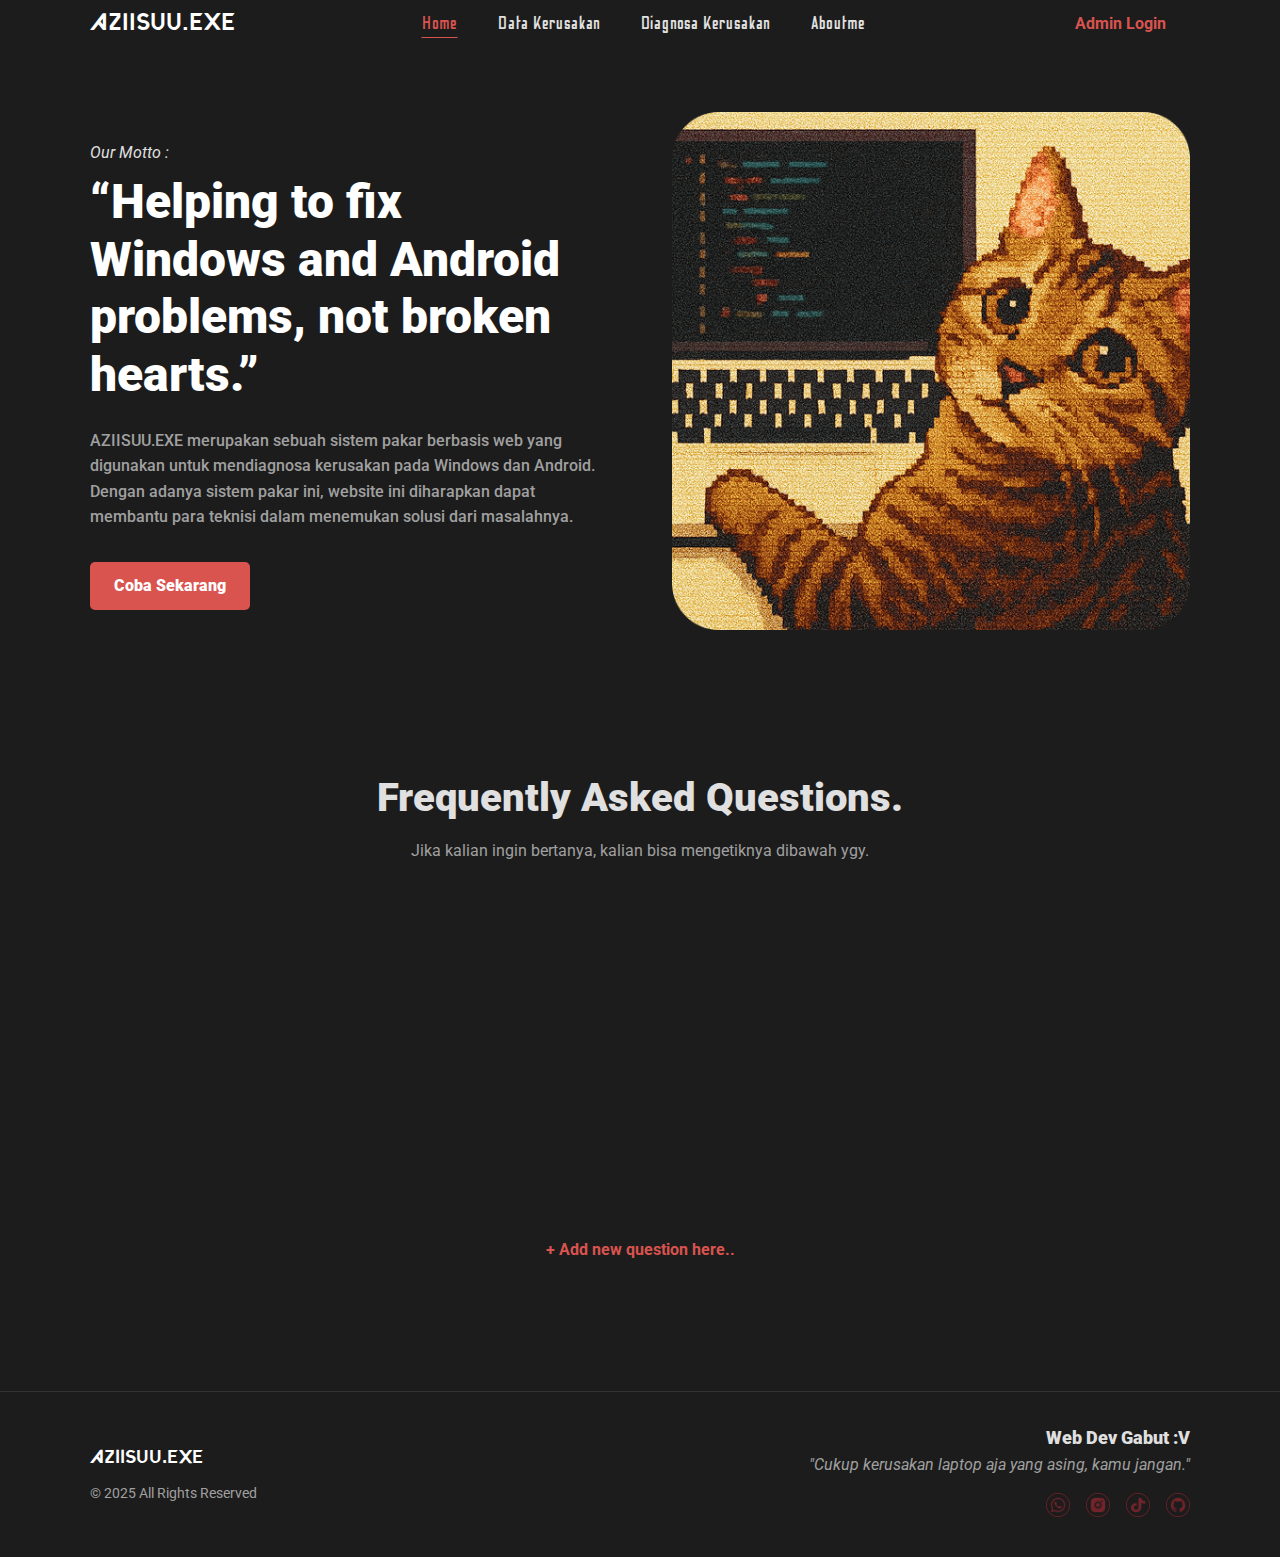
<file: index.html>
<!DOCTYPE html>
<html lang="en">
<head>
    <meta charset="UTF-8">
    <meta name="viewport" content="width=device-width, initial-scale=1.0">
    <title>AZIISUU.EXE - Home</title>
    <link rel="stylesheet" href="css/home-style.css">

    <link rel="preconnect" href="https://fonts.googleapis.com">
    <link rel="preconnect" href="https://fonts.gstatic.com" crossorigin>
    <link href="https://fonts.googleapis.com/css2?family=Roboto:ital,wght@0,500;0,900;1,400&display=swap" rel="stylesheet">
</head>
<body>

    <header class="container">
        <a href="index.html" class="logo">AZIISUU.EXE</a>
        <nav>
            <ul>
                <li><a href="index.html" class="active">Home</a></li>
                <li><a href="data-kerusakan.html">Data Kerusakan</a></li>
                <li><a href="diagnosa.html">Diagnosa Kerusakan</a></li>
                <li><a href="aboutme.html">Aboutme</a></li>
            </ul>
        </nav>
        <a href="login.php" class="btn btn-primary">Admin Login</a>
    </header>

    <main class="container">
        <section class="bio">
            <div class="bio-text">
                <p>Our Motto :</p>
                <h1>“Helping to fix Windows and Android problems, not broken hearts.”</h1>
                <p class="description">
                    AZIISUU.EXE merupakan sebuah sistem pakar berbasis web yang digunakan untuk mendiagnosa kerusakan pada Windows dan Android. Dengan adanya sistem pakar ini, website ini diharapkan dapat membantu para teknisi dalam menemukan solusi dari masalahnya.
                </p>
                <a href="diagnosa.html" class="btn btn-secondary">Coba Sekarang</a>
            </div>
            <div class="bio-image">
                <img src="img/landing-cat.png" alt="Pixel art of a cat typing on a laptop">
            </div>
        </section>

        <section class="faq">
            <h2>Frequently Asked Questions.</h2>
            <p>Jika kalian ingin bertanya, kalian bisa mengetiknya dibawah ygy.</p>

            <div class="faq-grid">
                <div class="faq-item">
                    <h3>How long until we deliver your first blog post?</h3>
                    <p>Really boy law county she unable her sister. Feet you off its like like six. Among sex are leave law built now. In built table in an rapid blush. Merits behind on afraid of resolving.</p>
                </div>
                <div class="faq-item">
                    <h3>How long until we deliver your first blog post?</h3>
                    <p>Really boy law county she unable her sister. Feet you off its like like six. Among sex are leave law built now. In built table in an rapid blush. Merits behind on afraid of resolving.</p>
                </div>
                <div class="faq-item">
                    <h3>How long until we deliver your first blog post?</h3>
                    <p>Really boy law county she unable her sister. Feet you off its like like six. Among sex are leave law built now. In built table in an rapid blush. Merits behind on afraid of resolving.</p>
                </div>
                <div class="faq-item">
                    <h3>How long until we deliver your first blog post?</h3>
                    <p>Really boy law county she unable her sister. Feet you off its like like six. Among sex are leave law built now. In built table in an rapid blush. Merits behind on afraid of resolving.</p>
                </div>
            </div>
            <a href="#" class="add-question">+ Add new question here..</a>
        </section>
    </main>

    <footer>
        <div class="container footer-content">
            <div class="footer-left">
                <p class="logo">AZIISUU.EXE</p>
                <p class="copyright">&copy; 2025 All Rights Reserved</p>
            </div>
            <div class="footer-right">
                <p class="footer-title">Web Dev Gabut :V</p>
                <p class="footer-subtitle">"Cukup kerusakan laptop aja yang asing, kamu jangan."</p>
                <div class="social-media">
                    <a href="#"><img src="img/WA.png" alt="Whatsapp"></a>
                    <a href="#"><img src="img/IG.png" alt="Instagram"></a>
                    <a href="#"><img src="img/TIKTOK.png" alt="TikTok"></a>
                    <a href="#"><img src="img/GIT.png" alt="Github"></a>
                </div>
            </div>
        </div>
    </footer>

    <script src="js/home-script.js"></script>

</body>
</html>
</file>
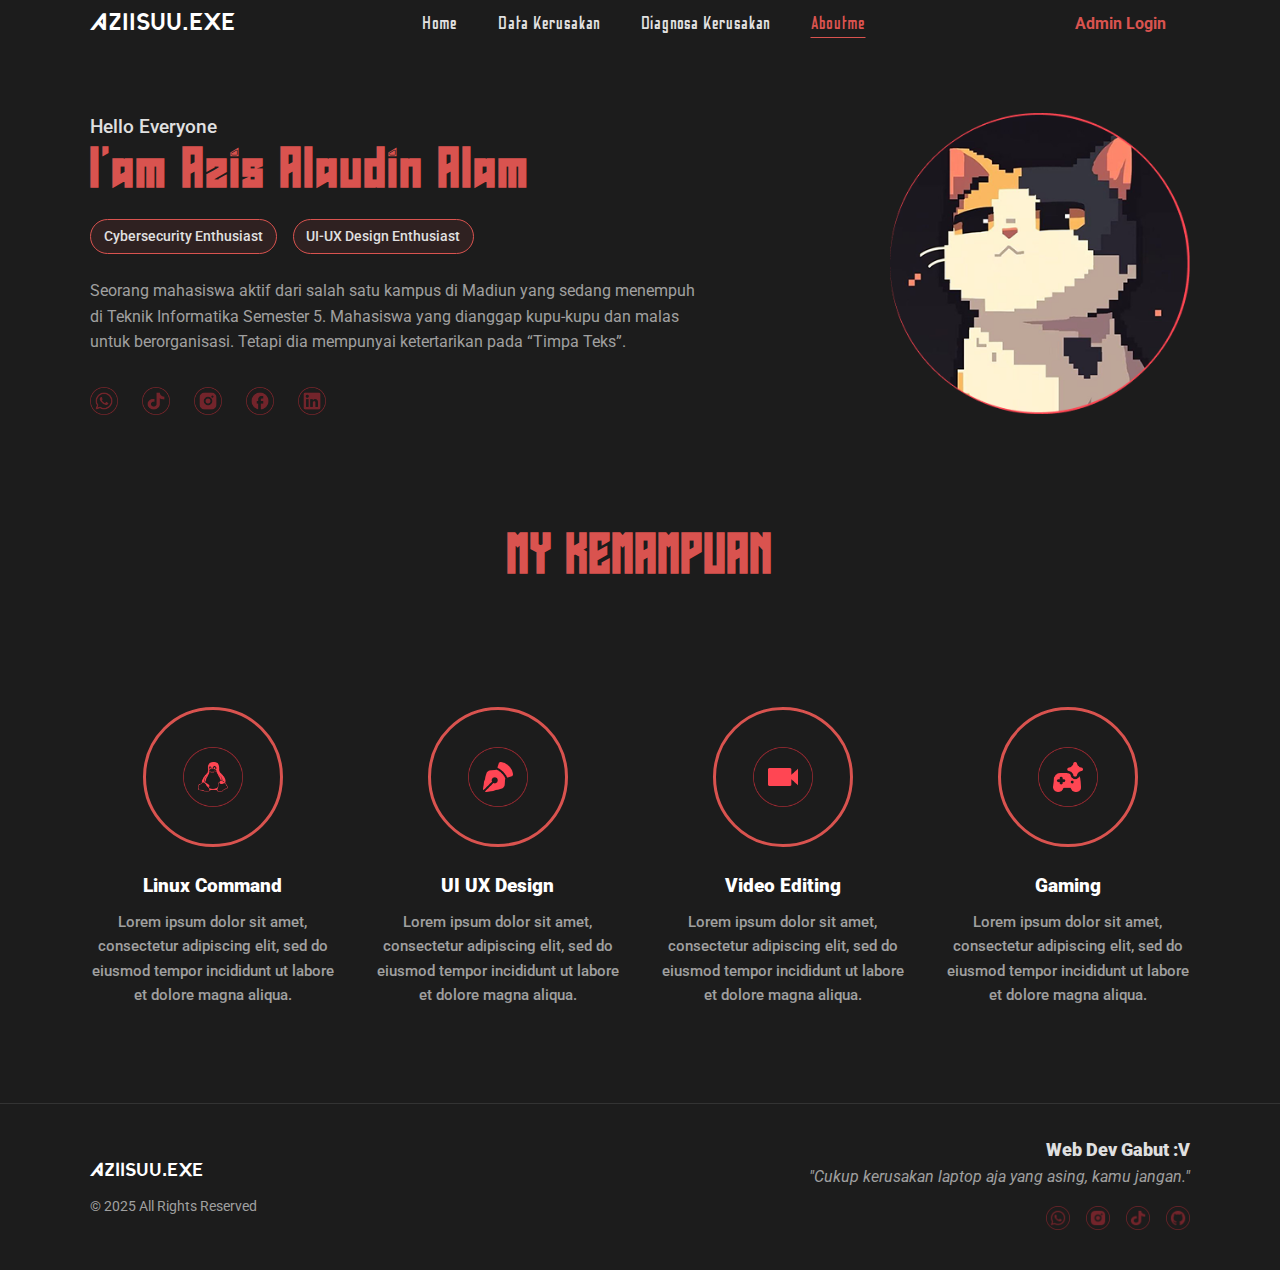
<file: aboutme.html>
<!DOCTYPE html>
<html lang="en">
<head>
    <meta charset="UTF-8">
    <meta name="viewport" content="width=device-width, initial-scale=1.0">
    <title>AZIISUU.EXE - Aboutme</title>
    <link rel="stylesheet" href="css/about-style.css">

    <link rel="preconnect" href="https://fonts.googleapis.com">
    <link rel="preconnect" href="https://fonts.gstatic.com" crossorigin>
    <link href="https://fonts.googleapis.com/css2?family=Roboto:ital,wght@0,500;0,900;1,400&display=swap" rel="stylesheet">
</head>
<body>

    <header class="container">
        <a href="index.html" class="logo">AZIISUU.EXE</a>
        <nav>
            <ul>
                <li><a href="index.html">Home</a></li>
                <li><a href="data-kerusakan.html">Data Kerusakan</a></li>
                <li><a href="diagnosa.html">Diagnosa Kerusakan</a></li>
                <li><a href="aboutme.html" class="active">Aboutme</a></li>
            </ul>
        </nav>
        <a href="login.php" class="btn btn-primary">Admin Login</a>
    </header>

    <main class="container">
        <section class="bio">
            <div class="bio-text">
                <p class="greeting">Hello Everyone</p>
                <h1>I'am Azis Alaudin Alam</h1>
                <div class="tags">
                    <span class="tag">Cybersecurity Enthusiast</span>
                    <span class="tag">UI-UX Design Enthusiast</span>
                </div>
                <p class="description">
                    Seorang mahasiswa aktif dari salah satu kampus di Madiun yang sedang menempuh di Teknik Informatika Semester 5. Mahasiswa yang dianggap kupu-kupu dan malas untuk berorganisasi. Tetapi dia mempunyai ketertarikan pada “Timpa Teks”.
                </p>
                <div class="bio-socials">
                    <a href="#"><img src="img/WA.png" alt="Whatsapp"></a>
                    <a href="#"><img src="img/TIKTOK.png" alt="TikTok"></a>
                    <a href="#"><img src="img/IG.png" alt="Instagram"></a>
                    <a href="#"><img src="img/FB.png" alt="Facebook"></a>
                    <a href="#"><img src="img/LINKED.png" alt="LinkedIn"></a>
                </div>
            </div>
            <div class="bio-image">
                <img src="img/cat-pixel.png" alt="Pixel art of a calico cat">
            </div>
        </section>

        <section class="skills">
            <h2>MY KEMAMPUAN</h2>
            <div class="skills-grid">
                <div class="skill-item">
                    <div class="skill-icon">
                        <img src="img/linux.png" alt="Linux Icon">
                    </div>
                    <h3>Linux Command</h3>
                    <p>Lorem ipsum dolor sit amet, consectetur adipiscing elit, sed do eiusmod tempor incididunt ut labore et dolore magna aliqua.</p>
                </div>
                <div class="skill-item">
                    <div class="skill-icon">
                        <img src="img/uiux.png" alt="UI UX Design Icon">
                    </div>
                    <h3>UI UX Design</h3>
                    <p>Lorem ipsum dolor sit amet, consectetur adipiscing elit, sed do eiusmod tempor incididunt ut labore et dolore magna aliqua.</p>
                </div>
                <div class="skill-item">
                    <div class="skill-icon">
                        <img src="img/video.png" alt="Video Editing Icon">
                    </div>
                    <h3>Video Editing</h3>
                    <p>Lorem ipsum dolor sit amet, consectetur adipiscing elit, sed do eiusmod tempor incididunt ut labore et dolore magna aliqua.</p>
                </div>
                <div class="skill-item">
                    <div class="skill-icon">
                        <img src="img/game.png" alt="Gaming Icon">
                    </div>
                    <h3>Gaming</h3>
                    <p>Lorem ipsum dolor sit amet, consectetur adipiscing elit, sed do eiusmod tempor incididunt ut labore et dolore magna aliqua.</p>
                </div>
            </div>
        </section>
    </main>

    <footer>
        <div class="container footer-content">
            <div class="footer-left">
                <p class="logo">AZIISUU.EXE</p>
                <p class="copyright">&copy; 2025 All Rights Reserved</p>
            </div>
            <div class="footer-right">
                <p class="footer-title">Web Dev Gabut :V</p>
                <p class="footer-subtitle">"Cukup kerusakan laptop aja yang asing, kamu jangan."</p>
                <div class="social-media">
                    <a href="#"><img src="img/WA.png" alt="Whatsapp"></a>
                    <a href="#"><img src="img/IG.png" alt="Instagram"></a>
                    <a href="#"><img src="img/TIKTOK.png" alt="TikTok"></a>
                    <a href="#"><img src="img/GIT.png" alt="Github"></a>
                </div>
            </div>
        </div>
    </footer>

    <script src="js/about-script.js"></script>

</body>
</html>
</file>
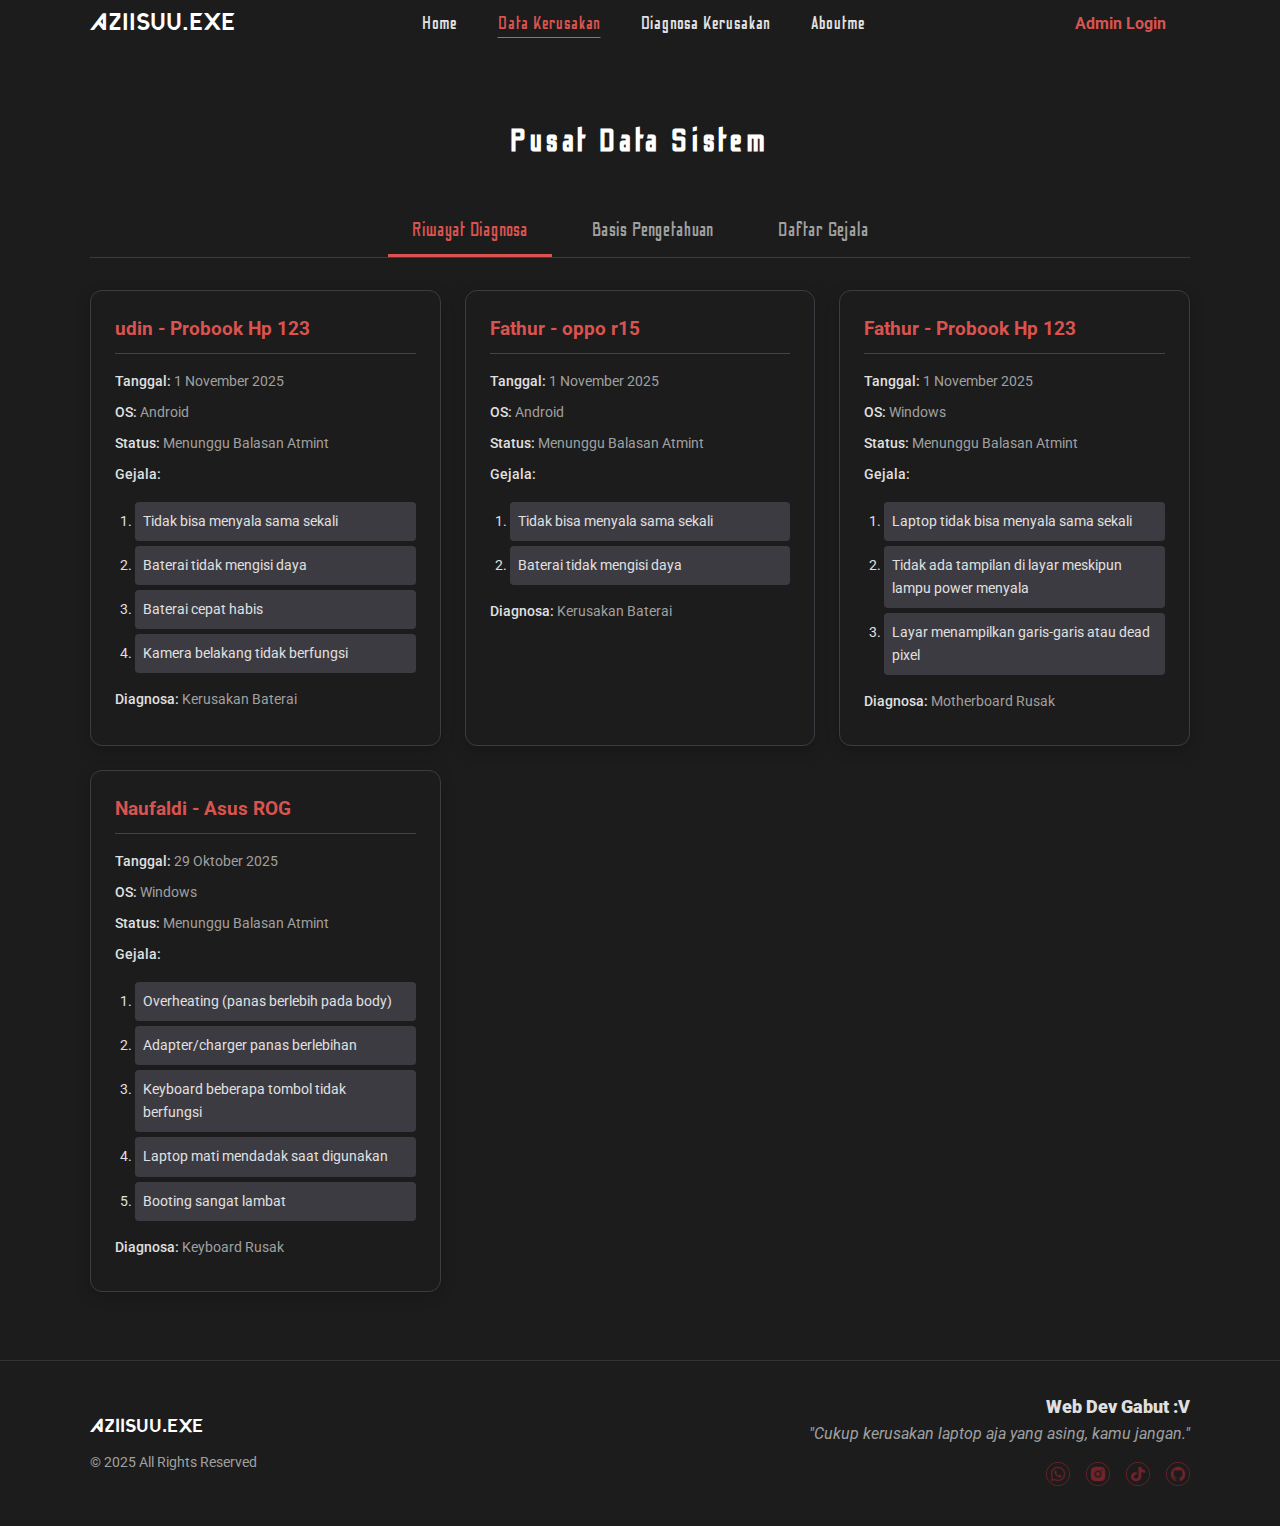
<file: data-kerusakan.html>
<!DOCTYPE html>
<html lang="en">
<head>
    <meta charset="UTF-8">
    <meta name="viewport" content="width=device-width, initial-scale=1.0">
    <title>AZIISUU.EXE - Data Kerusakan</title>
    
    <link rel="stylesheet" href="css/data-kerusakan-style.css"> 

    <link rel="preconnect" href="https://fonts.googleapis.com">
    <link rel="preconnect" href="https://fonts.gstatic.com" crossorigin>
    <link href="https://fonts.googleapis.com/css2?family=Roboto:wght@400;500;700;900&display=swap" rel="stylesheet">
</head>
<body>
    
    <header class="container">
        <a href="index.html" class="logo">AZIISUU.EXE</a>
        <nav>
            <ul>
                <li><a href="index.html">Home</a></li>
                <li><a href="data-kerusakan.html" class="active">Data Kerusakan</a></li>
                <li><a href="diagnosa.html">Diagnosa Kerusakan</a></li>
                <li><a href="aboutme.html">Aboutme</a></li>
            </ul>
        </nav>
        <a href="login.php" class="btn btn-primary">Admin Login</a>
    </header>

    <div class="main-container">
        <h2>Pusat Data Sistem</h2>
        
        <div class="tabs">
            <button class="tab-btn active" data-tab="riwayat">Riwayat Diagnosa</button>
            <button class="tab-btn" data-tab="pengetahuan">Basis Pengetahuan</button>
            <button class="tab-btn" data-tab="gejala">Daftar Gejala</button>
        </div>

        <div class="tab-content-wrapper">
            
            <div id="riwayat" class="tab-content active">
                <div class="loader"></div>
            </div>
            
            <div id="pengetahuan" class="tab-content">
                </div>

            <div id="gejala" class="tab-content">
                </div>

        </div>

    </div>

    <footer>
        <div class="container footer-content">
            <div class="footer-left">
                <p class="logo">AZIISUU.EXE</p>
                <p class="copyright">&copy; 2025 All Rights Reserved</p>
            </div>
            <div class="footer-right">
                <p class="footer-title">Web Dev Gabut :V</p>
                <p class="footer-subtitle">"Cukup kerusakan laptop aja yang asing, kamu jangan."</p>
                <div class="social-media">
                    <a href="#"><img src="img/WA.png" alt="Whatsapp"></a>
                    <a href="#"><img src="img/IG.png" alt="Instagram"></a>
                    <a href="#"><img src="img/TIKTOK.png" alt="TikTok"></a>
                    <a href="#"><img src="img/GIT.png" alt="Github"></a>
                </div>
            </div>
        </div>
    </footer>

    <script src="js/data.js"></script> <script src="js/data-kerusakan.js"></script> </body>
</html>
</file>
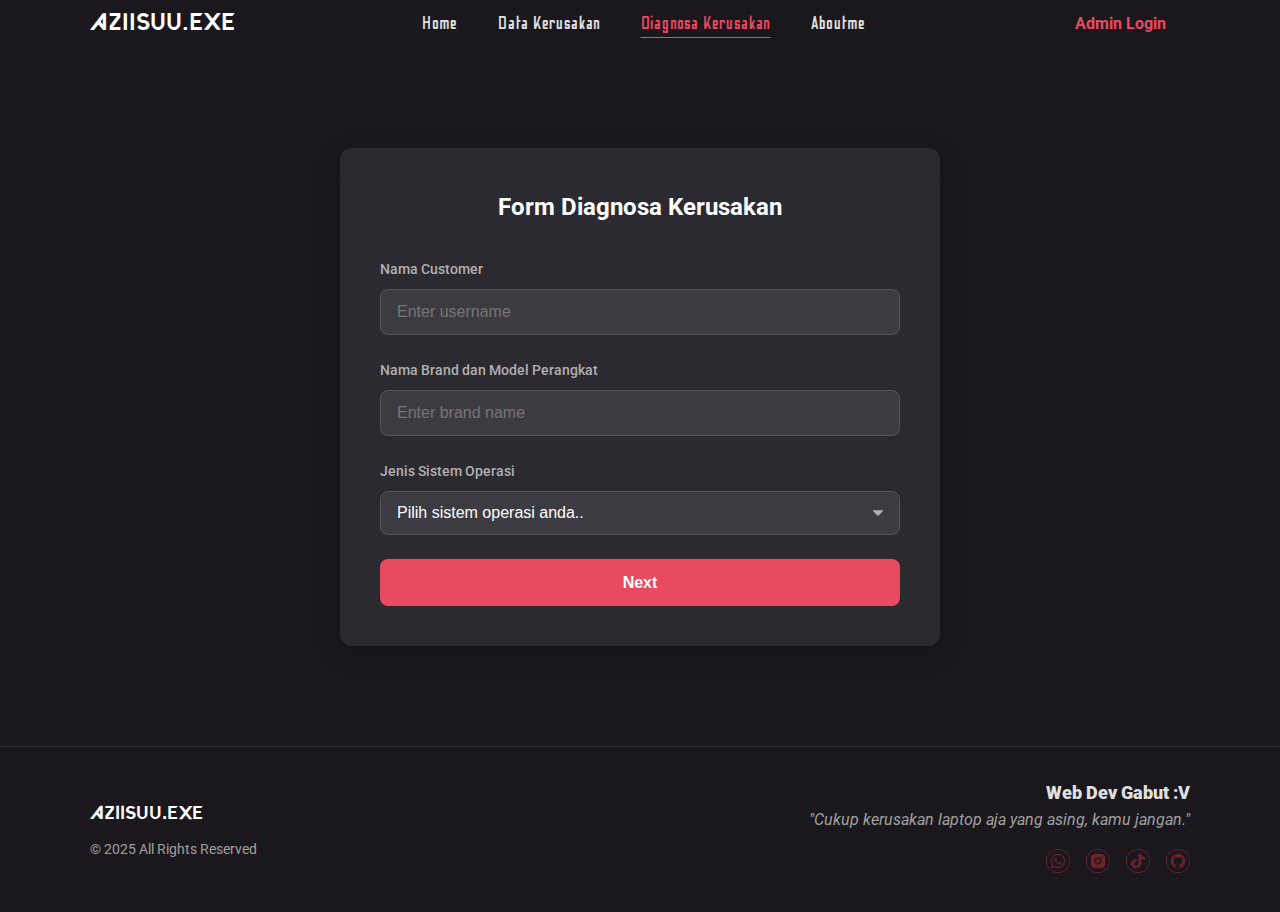
<file: diagnosa.html>
<!DOCTYPE html>
<html lang="en">
<head>
    <meta charset="UTF-8">
    <meta name="viewport" content="width=device-width, initial-scale=1.0">
    <title>AZIISUU.EXE - Diagnosa Kerusakan</title>
    
    <link rel="stylesheet" href="css/diagnosa-style.css"> 

    <link rel="preconnect" href="https://fonts.googleapis.com">
    <link rel="preconnect" href="https://fonts.gstatic.com" crossorigin>
    <link href="https://fonts.googleapis.com/css2?family=Roboto:wght@400;500;700;900&display=swap" rel="stylesheet">
</head>
<body>
    
    <header class="container">
        <a href="index.html" class="logo">AZIISUU.EXE</a>
        <nav>
            <ul>
                <li><a href="index.html">Home</a></li>
                <li><a href="data-kerusakan.html">Data Kerusakan</a></li>
                <li><a href="diagnosa.html" class="active">Diagnosa Kerusakan</a></li>
                <li><a href="aboutme.html">Aboutme</a></li>
            </ul>
        </nav>
        <a href="login.php" class="btn btn-primary">Admin Login</a>
    </header>

    <div class="main-container">
        
        <div id="step-1" class="form-card">
            <h2>Form Diagnosa Kerusakan</h2>
            <form id="form-step-1">
                <div class="input-group">
                    <label for="nama_customer">Nama Customer</label>
                    <input type="text" id="nama_customer" name="nama_customer" placeholder="Enter username" required>
                </div>
                <div class="input-group">
                    <label for="brand_model">Nama Brand dan Model Perangkat</label>
                    <input type="text" id="brand_model" name="brand_model" placeholder="Enter brand name" required>
                </div>
                <div class="input-group">
                    <label for="os_pilihan">Jenis Sistem Operasi</label>
                    <select id="os_pilihan" name="os_pilihan" required>
                        <option value="" disabled selected>Pilih sistem operasi anda..</option>
                        <option value="Android">Android</option>
                        <option value="Windows">Windows</option>
                    </select>
                </div>
                <button type="submit" class="btn-diagnosa">Next</button>
            </form>
        </div>

        <div id="step-2" class="form-card" style="display: none;">
            <h2>Keluhan Kerusakan Hardware</h2>
            <div id="os-display-result" class="os-display"></div>
            <form id="form-step-2">
                <div id="gejala-list-container" class="gejala-list">
                    <p>Pilih kerusakan sesuai yang kamu alami :</p>
                    </div>
                <button type="submit" class="btn-diagnosa">Mulai Diagnosa</button>
            </form>
        </div>

        <div id="step-3" class="result-card" style="display: none;">
            <h2>Hasil Diagnosa Kerusakan</h2>
            <div class="result-info">
                <p><strong>Nama Customer:</strong> <span id="result-nama"></span></p>
                <p><strong>Perangkat:</strong> <span id="result-brand"></span></p>
                <p><strong>Sistem Operasi:</strong> <span id="result-os"></span></p>
                <p><strong>Tanggal Diagnosa:</strong> <span id="result-tanggal"></span></p>
            </div>
            <hr>

            <div class="result-solution"> 
                <h3>Gejala yang Dialami</h3>
                <ul id="result-gejala">
                    </ul>
            </div>
            <div class="result-conclusion">
                <h3>Kesimpulan</h3>
                <p id="result-kesimpulan" class="diagnosis">Tidak ditemukan</p>
            </div>
            <div class="result-solution">
                <h3>Saran Perbaikan</h3>
                <ul id="result-solusi">
                    </ul>
            </div>
            <a href="diagnosa.html" class="btn-diagnosa">Diagnosa Lagi</a>
        </div>

    </div>

    <footer>
        <div class="container footer-content">
            <div class="footer-left">
                <p class="logo">AZIISUU.EXE</p>
                <p class="copyright">&copy; 2025 All Rights Reserved</p>
            </div>
            <div class="footer-right">
                <p class="footer-title">Web Dev Gabut :V</p>
                <p class="footer-subtitle">"Cukup kerusakan laptop aja yang asing, kamu jangan."</p>
                <div class="social-media">
                    <a href="#"><img src="img/WA.png" alt="Whatsapp"></a>
                    <a href="#"><img src="img/IG.png" alt="Instagram"></a>
                    <a href="#"><img src="img/TIKTOK.png" alt="TikTok"></a>
                    <a href="#"><img src="img/GIT.png" alt="Github"></a>
                </div>
            </div>
        </div>
    </footer>

    <script src="js/data.js"></script>
    <script src="js/diagnosa.js"></script>
</body>
</html>
</file>
<file: css/home-style.css>
@font-face {
    font-family: 'Valorant';
    src: url('../fonts/Valorant.ttf') format('truetype'); 
    font-weight: normal;
    font-style: normal;
}

@font-face {
    font-family: 'OdibeeSans';
    src: url('../fonts/OdibeeSans-Regular.ttf') format('truetype');
    font-weight: normal;
    font-style: normal;
}

/* GLOBALS */

:root {
    --primary-color: #D9534F; 
    --background-color: #1C1C1C;
    --text-color: #E0E0E0;
    --text-darker: #A0A0A0;
    --container-width: 1140px;
}

* {
    margin: 0;
    padding: 0;
    box-sizing: border-box;
}

body {
    background-color: var(--background-color);
    color: var(--text-color);
    font-family: 'Roboto', sans-serif;
    line-height: 1.6;
}

a {
    text-decoration: none;
    color: inherit;
}

ul {
    list-style: none;
}

.container {
    max-width: var(--container-width);
    margin: 0 auto;
    padding: 0 20px;
}

/* HEADER & FOOTER */

header {
    display: flex;
    justify-content: space-between;
    align-items: center;
    padding-top: 2rem;
    padding-bottom: 2rem;
}

.logo {
    font-family: 'Valorant', sans-serif;
    font-size: 1.5rem;
    color: white;
}

header nav ul {
    display: flex;
    gap: 2.5rem;
}

header nav a {
    font-family: 'OdibeeSans', sans-serif;
    font-size: 1.1rem;
    letter-spacing: 1px;
    transition: color 0.3s ease;
}

header nav a:hover {
    color: var(--primary-color);
}

header nav a.active {
    color: var(--primary-color);
    text-decoration: underline;
    text-underline-offset: 8px;
}

/* FOOTER */

footer {
    border-top: 1px solid #333;
    padding-top: 2rem;
    padding-bottom: 2rem;
}

.footer-content {
    display: flex;
    justify-content: space-between;
    align-items: center;
}

.footer-left .logo {
    font-size: 1.2rem;
    margin-bottom: 0.5rem;
}

.footer-left .copyright {
    color: var(--text-darker);
    font-size: 0.9rem;
}

.footer-right {
    text-align: right;
}

.footer-right .footer-title {
    font-weight: 900; 
    font-size: 1.1rem;
}

.footer-right .footer-subtitle {
    color: var(--text-darker);
    font-style: italic;
    margin-bottom: 1rem;
}

.social-media {
    display: flex;
    gap: 1rem;
    justify-content: flex-end;
}

.social-media img {
    width: 24px;
    height: 24px;
    opacity: 0.7;
    transition: opacity 0.3s ease;
}

.social-media a:hover img {
    opacity: 1;
}

/* BUTTONS */

.btn {
    padding: 0.7rem 1.5rem;
    border-radius: 5px;
    font-weight: bold;
    display: inline-block;
    transition: transform 0.2s ease;
}

.btn:hover {
    transform: translateY(-2px);
}

.btn-primary {
    /* ...style Anda yang sudah ada... */
    color: var(--primary-color);
    transition: transform 0.2s ease, box-shadow 0.3s ease, color 0.3s ease; /* Tambahkan transisi baru */
}

.btn-primary:hover {
    transform: translateY(-2px); /* Kita bisa tetap pertahankan ini */
    color: white; /* Ubah warna teks jadi putih */
    /* Tambahkan bayangan (glow) dengan warna primer Anda */
    box-shadow: 0 0 15px 5px rgba(232, 74, 95, 0.5); /* E84A5F = 232, 74, 95 */
}

.btn-secondary {
    font-family: 'Roboto', sans-serif;
    font-weight: 900; 
    background-color: var(--primary-color);
    color: white;
    font-size: 1rem;
}

/* MAIN BODY */

.bio {
    display: flex;
    align-items: center;
    gap: 4rem;
    margin-top: 4rem;
    margin-bottom: 8rem;
}

.bio-text {
    flex: 1;
}

.bio-text p:first-child {
    font-family: 'Roboto', sans-serif;
    font-style: italic;
    margin-bottom: 0.5rem;
}

.bio-text h1 {
    font-family: 'Roboto', sans-serif;
    font-weight: 900; 
    font-size: 3rem;
    line-height: 1.2;
    margin-bottom: 1.5rem;
    color: white;
}

.bio-text .description {
    font-family: 'Roboto', sans-serif;
    font-weight: 500; 
    color: var(--text-darker);
    margin-bottom: 2rem;
}

.bio-image {
    flex: 1;
}

.bio-image img {
    width: 100%;
    height: auto;
    border-radius: 8px;
}

/* FAQ SECTION */

.faq {
    text-align: center;
    margin-bottom: 8rem;
}

.faq h2 {
    font-family: 'Roboto', sans-serif;
    font-weight: 900; 
    font-size: 2.5rem;
    margin-bottom: 0.5rem;
}

.faq > p {
    color: var(--text-darker);
    margin-bottom: 3rem;
}

.faq-grid {
    display: grid;
    grid-template-columns: 1fr 1fr;
    gap: 2.5rem 2rem;
    text-align: left;
    margin-bottom: 2.5rem;
}

.faq-item h3 {
    font-size: 1.1rem;
    margin-bottom: 0.5rem;
    padding-bottom: 0.5rem;
    border-bottom: 2px solid var(--primary-color);
    display: inline-block;
}

.faq-item p {
    color: var(--text-darker);
    font-family: 'Roboto', sans-serif;
    font-weight: 500; 
}

.add-question {
    color: var(--primary-color);
    font-weight: bold;
}
</file>
<file: css/about-style.css>
@font-face {
    font-family: 'Valorant';
    src: url('../fonts/Valorant.ttf') format('truetype'); 
    font-weight: normal;
    font-style: normal;
}

@font-face {
    font-family: 'Calvera';
    src: url('../fonts/Calvera.ttf') format('truetype');
    font-weight: normal;
    font-style: normal;
}

@font-face {
    font-family: 'OdibeeSans';
    src: url('../fonts/OdibeeSans-Regular.ttf') format('truetype');
    font-weight: normal;
    font-style: normal;
}

/* GLOBALS */

:root {
    --primary-color: #D9534F;
    --background-color: #1C1C1C;
    --text-color: #E0E0E0;
    --text-darker: #A0A0A0;
    --container-width: 1140px;
}

* {
    margin: 0;
    padding: 0;
    box-sizing: border-box;
}

body {
    background-color: var(--background-color);
    color: var(--text-color);
    font-family: 'Roboto', sans-serif;
    line-height: 1.6;
}

a {
    text-decoration: none;
    color: inherit;
}

ul {
    list-style: none;
}

.container {
    max-width: var(--container-width);
    margin: 0 auto;
    padding: 0 20px;
}

/* HEADER  */

header {
    display: flex;
    justify-content: space-between;
    align-items: center;
    padding-top: 2rem;
    padding-bottom: 2rem;
}

.logo {
    font-family: 'Valorant', sans-serif;
    font-size: 1.5rem;
    color: white;
}

header nav ul {
    display: flex;
    gap: 2.5rem;
}

header nav a {
    font-family: 'OdibeeSans', sans-serif;
    font-size: 1.1rem;
    letter-spacing: 1px;
    transition: color 0.3s ease;
}

header nav a:hover {
    color: var(--primary-color);
}

header nav a.active {
    color: var(--primary-color);
    text-decoration: underline;
    text-underline-offset: 8px;
}

/* BUTTON */

.btn {
    padding: 0.7rem 1.5rem;
    border-radius: 5px;
    font-weight: bold;
    display: inline-block;
    transition: transform 0.2s ease;
}

.btn:hover {
    transform: translateY(-2px);
}

.btn-primary {
    /* ...style Anda yang sudah ada... */
    color: var(--primary-color);
    transition: transform 0.2s ease, box-shadow 0.3s ease, color 0.3s ease; /* Tambahkan transisi baru */
}

.btn-primary:hover {
    transform: translateY(-2px); /* Kita bisa tetap pertahankan ini */
    color: white; /* Ubah warna teks jadi putih */
    /* Tambahkan bayangan (glow) dengan warna primer Anda */
    box-shadow: 0 0 15px 5px rgba(232, 74, 95, 0.5); /* E84A5F = 232, 74, 95 */
}

.btn-secondary {
    font-family: 'Roboto', sans-serif;
    font-weight: 900;
    background-color: var(--primary-color);
    color: white;
    font-size: 1rem;
}

/* MAIN BIOGRAPHY */

.bio {
    display: flex;
    align-items: center;
    gap: 4rem;
    margin-top: 4rem;
    margin-bottom: 4rem;
}
.bio-text { 
    flex: 2; 
}

.bio-image { 
    flex: 1; 
    text-align: right; 
}

.bio-image img { 
    max-width: 300px; 
    height: auto;   
}

.bio-text .greeting { 
    font-weight: 500; 
    font-size: 1.2rem; 
}

.bio-text h1 { 
    font-weight: 900; 
    font-size: 3rem;
    letter-spacing: 3px; 
    line-height: 1.1; 
    color: var(--primary-color); 
    margin-bottom: 1.5rem;
    font-family: 'Calvera', sans-serif; 
}

.bio-text .tags { 
    display: flex; 
    gap: 1rem; 
    margin-bottom: 1.5rem; 
}

.bio-text .tag { 
    background-color: rgba(217, 83, 79, 0.1); 
    border: 1px solid var(--primary-color); 
    padding: 0.3rem 0.8rem; border-radius: 20px; 
    font-size: 0.9rem; 
    font-weight: 500; 
}

.bio-text .description { 
    color: var(--text-darker); 
    max-width: 90%; 
    margin-bottom: 2rem; 
}

.bio-socials { 
    display: flex; 
    gap: 1.5rem; 
}

.bio-socials img { 
    width: 28px; 
    height: 28px; 
    opacity: 0.7; 
    transition: all 0.3s ease; 
}

.bio-socials a:hover img { 
    opacity: 1; 
    transform: translateY(-3px); 
}

.skills { 
    padding-bottom: 6rem; 
}
.skills h2 { 
    font-family: 'Calvera', sans-serif; 
    text-align: center; 
    font-size: 3rem; 
    padding-bottom: 5rem;
    color: var(--primary-color); 
    margin-bottom: 4rem; 
    letter-spacing: 2px; 
}

.skills-grid { 
    display: grid; 
    grid-template-columns: repeat(4, 1fr); 
    gap: 2.5rem; 
}

.skill-item { 
    text-align: center; 
}

.skill-icon { 
    width: 140px; 
    height: 140px; 
    border: 3px solid var(--primary-color); 
    border-radius: 50%; margin: 0 auto 1.5rem; 
    display: flex; 
    justify-content: center; 
    align-items: center; 
    transition: background-color 0.3s ease; 
}

.skill-item:hover .skill-icon { 
    background-color: rgba(217, 83, 79, 0.1); 
}

.skill-icon img { 
    max-width: 60px; 
    height: auto; 
}

.skill-item h3 { 
    font-weight: 900; 
    font-size: 1.2rem; 
    color: white; 
    margin-bottom: 0.5rem; 
}

.skill-item p { 
    font-weight: 500; 
    color: var(--text-darker); 
    font-size: 0.95rem; 
}

/* BAGIAN FOOTER */

footer {
    border-top: 1px solid #333;
    padding-top: 2rem;
    padding-bottom: 2rem;
}

.footer-content {
    display: flex;
    justify-content: space-between;
    align-items: center;
}

.footer-left .logo { 
    font-size: 1.2rem; 
    margin-bottom: 0.5rem; 
}

.footer-left .copyright { 
    color: var(--text-darker); 
    font-size: 0.9rem; 
}

.footer-right { 
    text-align: right; 
}

.footer-right .footer-title { 
    font-weight: 900; 
    font-size: 1.1rem; 
}

.footer-right .footer-subtitle { 
    color: var(--text-darker); 
    font-style: italic; 
    margin-bottom: 1rem; 
}

.social-media { 
    display: flex; 
    gap: 1rem; 
    justify-content: flex-end; 
}

.social-media img { 
    width: 24px; 
    height: 24px; 
    opacity: 0.7; 
    transition: opacity 0.3s ease; 
}

.social-media a:hover img { 
    opacity: 1; 
}

/* ========================================= */
/* TAMBAHAN UNTUK ANIMASI (about-script.js) */
/* ========================================= */

/* 1. STATE AWAL (TERSEMBUNYI) UNTUK SEMUA ELEMEN ANIMASI 
*/
.about-text .greeting,
.about-text h1,
.about-text .tags,
.about-text .description,
.about-text .bio-socials,
.about-image,
.skills h2,
.skill-item {
    transform: translateY(30px); /* Mulai dari 30px ke bawah */
    
    /* Definisi transisi. 
      Variabel --stagger-delay diatur oleh JavaScript.
    */
    transition: opacity 0.6s ease-out, 
                transform 0.6s ease-out,
                box-shadow 0.3s ease; /* Transisi untuk hover */
                
    transition-delay: var(--stagger-delay, 0ms); /* Default delay 0ms */
}

/* 2. STATE AKHIR (TERLIHAT) SAAT KELAS 'is-visible' DITAMBAHKAN OLEH JS
*/
.is-visible {
    opacity: 1;
    transform: translateY(0); /* Kembali ke posisi semula */
}


/* 3. EFEK "LIFT" HOVER TAMBAHAN UNTUK SKILL ITEM
*/
.skill-item:hover {
    /* Gunakan transform yang sudah ada di CSS asli Anda, jika ada */
    /* Di sini kita tambahkan 'lift' (translateY) dan bayangan */
    transform: translateY(-10px);
    box-shadow: 0 10px 20px rgba(0, 0, 0, 0.5);
}

/* Memperhalus efek hover pada skill-icon yang sudah ada di CSS Anda
*/
.skill-icon {
    /* Tambahkan transisi ini agar tidak 'patah' saat di-hover */
    transition: background-color 0.3s ease, transform 0.3s ease; 
}

.skill-item:hover .skill-icon {
    /* Ini adalah aturan dari CSS asli Anda, 
      kita bisa tambahkan sedikit 'scale' untuk membuatnya lebih menonjol 
    */
    background-color: rgba(217, 83, 79, 0.1); 
    transform: scale(1.1);
}
</file>
<file: css/data-kerusakan-style.css>
/* Ambil dari: diagnosa-style.css */
@font-face {
    font-family: 'Valorant';
    src: url('../fonts/Valorant.ttf') format('truetype'); 
    font-weight: normal;
    font-style: normal;
}
@font-face {
    font-family: 'OdibeeSans';
    src: url('../fonts/OdibeeSans-Regular.ttf') format('truetype');
    font-weight: normal;
    font-style: normal;
}

/* GLOBALS */

:root {
    --primary-color: #D9534F;
    --background-color: #1C1C1C;
    --text-color: #E0E0E0;
    --text-darker: #A0A0A0;
    --container-width: 1140px;
}

* {
    margin: 0;
    padding: 0;
    box-sizing: border-box;
}

body {
    background-color: var(--background-color);
    color: var(--text-color);
    font-family: 'Roboto', sans-serif;
    line-height: 1.6;
    align-items: center;
}

a {
    text-decoration: none;
    color: inherit;
}

ul {
    list-style: none;
}

.container {
    max-width: var(--container-width);
    margin: 0 auto;
    padding: 0 20px;
}

/* HEADER & FOOTER */

/* HEADER */

header {
    display: flex;
    justify-content: space-between;
    align-items: center;
    padding-top: 2rem;
    padding-bottom: 2rem;
}

.logo {
    font-family: 'Valorant', sans-serif;
    font-size: 1.5rem;
    color: white;
}

header nav ul {
    display: flex;
    gap: 2.5rem;
}

header nav a {
    font-family: 'OdibeeSans', sans-serif;
    font-size: 1.1rem;
    letter-spacing: 1px;
    transition: color 0.3s ease;
}

header nav a:hover {
    color: var(--primary-color);
}

header nav a.active {
    color: var(--primary-color);
    text-decoration: underline;
    text-underline-offset: 8px;
}

/* FOOTER */

footer {
    border-top: 1px solid #333;
    padding-top: 2rem;
    padding-bottom: 2rem;
}

.footer-content {
    display: flex;
    justify-content: space-between;
    align-items: center;
}

.footer-left .logo {
    font-size: 1.2rem;
    margin-bottom: 0.5rem;
}

.footer-left .copyright {
    color: var(--text-darker);
    font-size: 0.9rem;
}

.footer-right {
    text-align: right;
}

.footer-right .footer-title {
    font-weight: 900; 
    font-size: 1.1rem;
}

.footer-right .footer-subtitle {
    color: var(--text-darker);
    font-style: italic;
    margin-bottom: 1rem;
}

.social-media {
    display: flex;
    gap: 1rem;
    justify-content: flex-end;
}

.social-media img {
    width: 24px;
    height: 24px;
    opacity: 0.7;
    transition: opacity 0.3s ease;
}

.social-media a:hover img {
    opacity: 1;
}

/* BUTTON */

.btn {
    padding: 0.7rem 1.5rem;
    border-radius: 5px;
    font-weight: bold;
    display: inline-block;
    transition: transform 0.2s ease;
}

.btn:hover {
    transform: translateY(-2px);
}

.btn-primary {
    /* ...style Anda yang sudah ada... */
    color: var(--primary-color);
    transition: transform 0.2s ease, box-shadow 0.3s ease, color 0.3s ease; /* Tambahkan transisi baru */
}

.btn-primary:hover {
    transform: translateY(-2px); /* Kita bisa tetap pertahankan ini */
    color: white; /* Ubah warna teks jadi putih */
    /* Tambahkan bayangan (glow) dengan warna primer Anda */
    box-shadow: 0 0 15px 5px rgba(232, 74, 95, 0.5); /* E84A5F = 232, 74, 95 */
}

.btn-secondary {
    font-family: 'Roboto', sans-serif;
    font-weight: 900;
    background-color: var(--primary-color);
    color: white;
    font-size: 1rem;
}

/* Main Design */

.main-container {
    width: 100%;
    max-width: var(--container-width); /* Lebar penuh */
    padding: 20px;
    margin: 3rem auto;
}

.main-container h2 {
    text-align: center;
    font-size: 2rem;
    letter-spacing: 0.3rem;
    font-family: 'OdibeeSans', sans-serif;
    color: white;
    margin-bottom: 2.5rem;
}

/* Style untuk navigasi Tab */
.tabs {
    display: flex;
    justify-content: center;
    gap: 1rem;
    margin-bottom: 2rem;
    border-bottom: 1px solid #3D3B42;
}
.tab-btn {
    font-family: 'OdibeeSans', sans-serif;
    font-size: 1.2rem;
    letter-spacing: 1px;
    padding: 0.8rem 1.5rem;
    cursor: pointer;
    background: none;
    border: none;
    color: var(--text-darker);
    border-bottom: 3px solid transparent;
    transition: color 0.3s ease, border-color 0.3s ease;
}
.tab-btn:hover {
    color: white;
}
.tab-btn.active {
    color: var(--primary-color);
    border-bottom-color: var(--primary-color);
}

/* Wrapper untuk konten tab */
.tab-content-wrapper {
    position: relative;
    min-height: 400px;
}
.tab-content {
    display: none;
    gap: 1.5rem;
}
.tab-content.active {
    display: grid; 
    grid-template-columns: repeat(auto-fit, minmax(320px, 1fr));
    animation: fadeIn 0.5s ease-in-out forwards;
}

/* Animasi Sederhana (Diminta) */
@keyframes fadeIn {
    from {
        opacity: 0;
        transform: translateY(15px);
    }
    to {
        opacity: 1;
        transform: translateY(0);
    }
}

/* Style untuk Kartu Data */
.item-card {
    background-color: var(--card-background);
    padding: 1.5rem;
    border-radius: 12px;
    border: 1px solid #3D3B42;
    box-shadow: 0 4px 15px rgba(0, 0, 0, 0.2);
    display: flex;
    flex-direction: column;
}
.item-card h3 {
    color: var(--primary-color);
    margin-bottom: 1rem;
    border-bottom: 1px solid #444;
    padding-bottom: 0.5rem;
}
.item-card p {
    margin-bottom: 0.5rem;
    color: var(--text-darker);
    font-size: 0.9rem;
}
.item-card strong {
    color: var(--text-color);
    font-weight: 500;
}
.item-card ul {
    list-style-type: decimal;
    padding-left: 20px;
    margin-top: 0.5rem;
}
.item-card li {
    background-color: #3D3B42;
    padding: 0.5rem;
    border-radius: 4px;
    margin-bottom: 5px;
    font-size: 0.9rem;
}

/* Style khusus untuk sub-judul di dalam tab */
.tab-content h3.sub-header {
    grid-column: 1 / -1; /* Rentangkan penuh */
    font-family: 'OdibeeSans', sans-serif;
    letter-spacing: 0.2rem;
    color: var(--text-darker);
    font-size: 1.5rem;
    border-bottom: 1px solid #444;
    margin-top: 1rem;
    margin-bottom: 0;
}

/* Loader sederhana */
.loader {
    border: 4px solid #3D3B42;
    border-top: 4px solid var(--primary-color);
    border-radius: 50%;
    width: 40px;
    height: 40px;
    animation: spin 1s linear infinite;
    margin: 4rem auto;
}
@keyframes spin {
    0% { transform: rotate(0deg); }
    100% { transform: rotate(360deg); }
}
</file>
<file: css/diagnosa-style.css>
@font-face {
    font-family: 'Valorant';
    src: url('../fonts/Valorant.ttf') format('truetype'); 
    font-weight: normal;
    font-style: normal;
}

@font-face {
    font-family: 'OdibeeSans';
    src: url('../fonts/OdibeeSans-Regular.ttf') format('truetype');
    font-weight: normal;
    font-style: normal;
}

/* GLOBALS */

:root {
    --primary-color: #E84A5F;
    --background-color: #1A181D;
    --card-background: #2C2A31;
    --text-color: #E0E0E0;
    --text-darker: #A0A0A0;
    --container-width: 1140px;
}

* {
    margin: 0;
    padding: 0;
    box-sizing: border-box;
}

body {
    background-color: var(--background-color);
    color: var(--text-color);
    font-family: 'Roboto', sans-serif;
    line-height: 1.6;
    display: flex;
    flex-direction: column;
    align-items: center;
    min-height: 100vh;
}

a {
    text-decoration: none;
    color: inherit;
}

ul {
    list-style: none;
}

.container {
    max-width: var(--container-width);
    margin: 0 auto;
    padding: 0 20px;
    width: 100%;
}

/* HEADER & FOOTER */

/* HEADER */

header {
    display: flex;
    justify-content: space-between;
    align-items: center;
    padding-top: 2rem;
    padding-bottom: 2rem;
}

.logo {
    font-family: 'Valorant', sans-serif;
    font-size: 1.5rem;
    color: white;
}

header nav ul {
    display: flex;
    gap: 2.5rem;
}

header nav a {
    font-family: 'OdibeeSans', sans-serif;
    font-size: 1.1rem;
    letter-spacing: 1px;
    transition: color 0.3s ease;
}

header nav a:hover {
    color: var(--primary-color);
}

header nav a.active {
    color: var(--primary-color);
    text-decoration: underline;
    text-underline-offset: 8px;
}

/* FOOTER */

footer {
    border-top: 1px solid #333;
    padding-top: 2rem;
    padding-bottom: 2rem;
    width: 100%;
}

.footer-content {
    display: flex;
    justify-content: space-between;
    align-items: center;
}

.footer-left .logo { 
    font-size: 1.2rem; 
    margin-bottom: 0.5rem; 
}

.footer-left .copyright { 
    color: var(--text-darker); 
    font-size: 0.9rem; 
}

.footer-right { 
    text-align: right; 
}

.footer-right .footer-title { 
    font-weight: 900; 
    font-size: 1.1rem; 
}

.footer-right .footer-subtitle { 
    color: var(--text-darker); 
    font-style: italic; 
    margin-bottom: 1rem; 
}

.social-media { 
    display: flex; 
    gap: 1rem; 
    justify-content: flex-end; 
}

.social-media img { 
    width: 24px; 
    height: 24px; 
    opacity: 0.7; 
    transition: opacity 0.3s ease; 
}

.social-media a:hover img { 
    opacity: 1; 
}

/* BUTTON */

.btn {
    padding: 0.7rem 1.5rem;
    border-radius: 5px;
    font-weight: bold;
    display: inline-block;
    transition: transform 0.2s ease;
}

.btn:hover {
    transform: translateY(-2px);
}

.btn-primary {
    /* ...style Anda yang sudah ada... */
    color: var(--primary-color);
    transition: transform 0.2s ease, box-shadow 0.3s ease, color 0.3s ease; /* Tambahkan transisi baru */
}

.btn-primary:hover {
    transform: translateY(-2px); /* Kita bisa tetap pertahankan ini */
    color: white; /* Ubah warna teks jadi putih */
    /* Tambahkan bayangan (glow) dengan warna primer Anda */
    box-shadow: 0 0 15px 5px rgba(232, 74, 95, 0.5); /* E84A5F = 232, 74, 95 */
}

.btn-secondary {
    font-family: 'Roboto', sans-serif;
    font-weight: 900;
    background-color: var(--primary-color);
    color: white;
    font-size: 1rem;
}

.main-container {
    width: 100%;
    max-width: 600px; 
    margin-top: 100px;    
    margin-bottom: 100px;
}

.form-card, .result-card {
    background-color: var(--card-background);
    padding: 2.5rem;
    border-radius: 12px;
    box-shadow: 0 8px 25px rgba(0, 0, 0, 0.2);
}

h2 {
    text-align: center;
    color: #FFFFFF;
    margin-top: 0;
    margin-bottom: 2rem;
    font-weight: 700;
}

.input-group {
    margin-bottom: 1.5rem;
}

.input-group label {
    display: block;
    margin-bottom: 0.5rem;
    font-size: 0.9rem;
    font-weight: 500;
    color: #b0b0b0;
}

.input-group input[type="text"],
.input-group select {
    width: 100%;
    padding: 0.8rem 1rem;
    background-color: #3D3B42;
    border: 1px solid #555;
    border-radius: 8px;
    color: #FFFFFF;
    font-size: 1rem;
    box-sizing: border-box;
}

.input-group select {
    appearance: none;
    background-image: url('data:image/svg+xml;charset=US-ASCII,%3Csvg%20xmlns%3D%22http%3A%2F%2Fwww.w3.org%2F2000%2Fsvg%22%20width%3D%22292.4%22%20height%3D%22292.4%22%3E%3Cpath%20fill%3D%22%23b0b0b0%22%20d%3D%22M287%2069.4a17.6%2017.6%200%200%200-13-5.4H18.4c-5%200-9.3%201.8-12.9%205.4A17.6%2017.6%200%200%200%200%2082.2c0%205%201.8%209.3%205.4%2012.9l128%20127.9c3.6%203.6%207.8%205.4%2012.8%205.4s9.2-1.8%2012.8-5.4L287%2095c3.5-3.5%205.4-7.8%205.4-12.8%200-5-1.9-9.2-5.5-12.8z%22%2F%3E%3C%2Fsvg%3E');
    background-repeat: no-repeat;
    background-position: right 1rem center;
    background-size: .65em auto;
}

.btn-diagnosa {
    width: 100%;
    padding: 0.9rem;
    background: var(--primary-color);
    border: none;
    border-radius: 8px;
    color: white;
    font-weight: 700;
    font-size: 1rem;
    cursor: pointer;
    transition: background-color 0.3s ease;
    text-align: center;
    display: block;
    box-sizing: border-box;
    text-decoration: none;
    margin-top: 1rem;
}

.btn-diagnosa:hover {
    background-color: #d73a4f;
}

.os-display {
    text-align: center;
    font-weight: 700;
    background-color: #3D3B42;
    padding: 0.8rem;
    border-radius: 8px;
    margin-bottom: 1.5rem;
}

.gejala-list {
    background-color: #3D3B42;
    padding: 1.5rem;
    border-radius: 8px;
    max-height: 300px;
    overflow-y: auto;
}

.gejala-list p {
    margin-top: 0;
    font-weight: 500;
    color: #b0b0b0;
}

.checkbox-item {
    display: block;
    margin-bottom: 0.8rem;
    background-color: #4A4850;
    padding: 0.8rem 1rem;
    border-radius: 6px;
    cursor: pointer;
    transition: background-color 0.2s;
}

.checkbox-item:hover {
    background-color: #5a5761;
}

.checkbox-item input[type="checkbox"] {
    margin-right: 0.8rem;
    accent-color: var(--primary-color);
}

.result-card {
    text-align: left;
}
.result-info p {
    margin: 0.5rem 0;
    line-height: 1.6;
}
.result-info strong {
    color: #b0b0b0;
}

hr {
    border: 0;
    height: 1px;
    background-color: #444;
    margin: 2rem 0;
}

.result-conclusion h3, .result-solution h3 {
    color: #FFFFFF;
    margin-bottom: 0.5rem;
}

.result-conclusion .diagnosis {
    background-color: #3D3B42;
    padding: 1rem;
    border-radius: 8px;
    font-size: 1.2rem;
    font-weight: 700;
    text-align: center;
    color: var(--primary-color);
}

.result-solution ul {
    list-style-type: none;
    padding: 0;
}

.result-solution li {
    background-color: #3D3B42;
    padding: 0.8rem 1rem;
    border-radius: 6px;
    margin-bottom: 0.5rem;
}

.save-success {
    background-color: #28a74520;
    border: 1px solid #28a745;
    color: #a3d9b1;
    padding: 10px;
    border-radius: 8px;
    text-align: center;
    margin-bottom: 1rem;
    font-size: 0.9rem;
}

.save-error {
    background-color: #dc354520;
    border: 1px solid #dc3545;
    color: #f5c6cb;
    padding: 10px;
    border-radius: 8px;
    text-align: center;
    margin-bottom: 1rem;
    font-size: 0.9rem;
}
</file>
